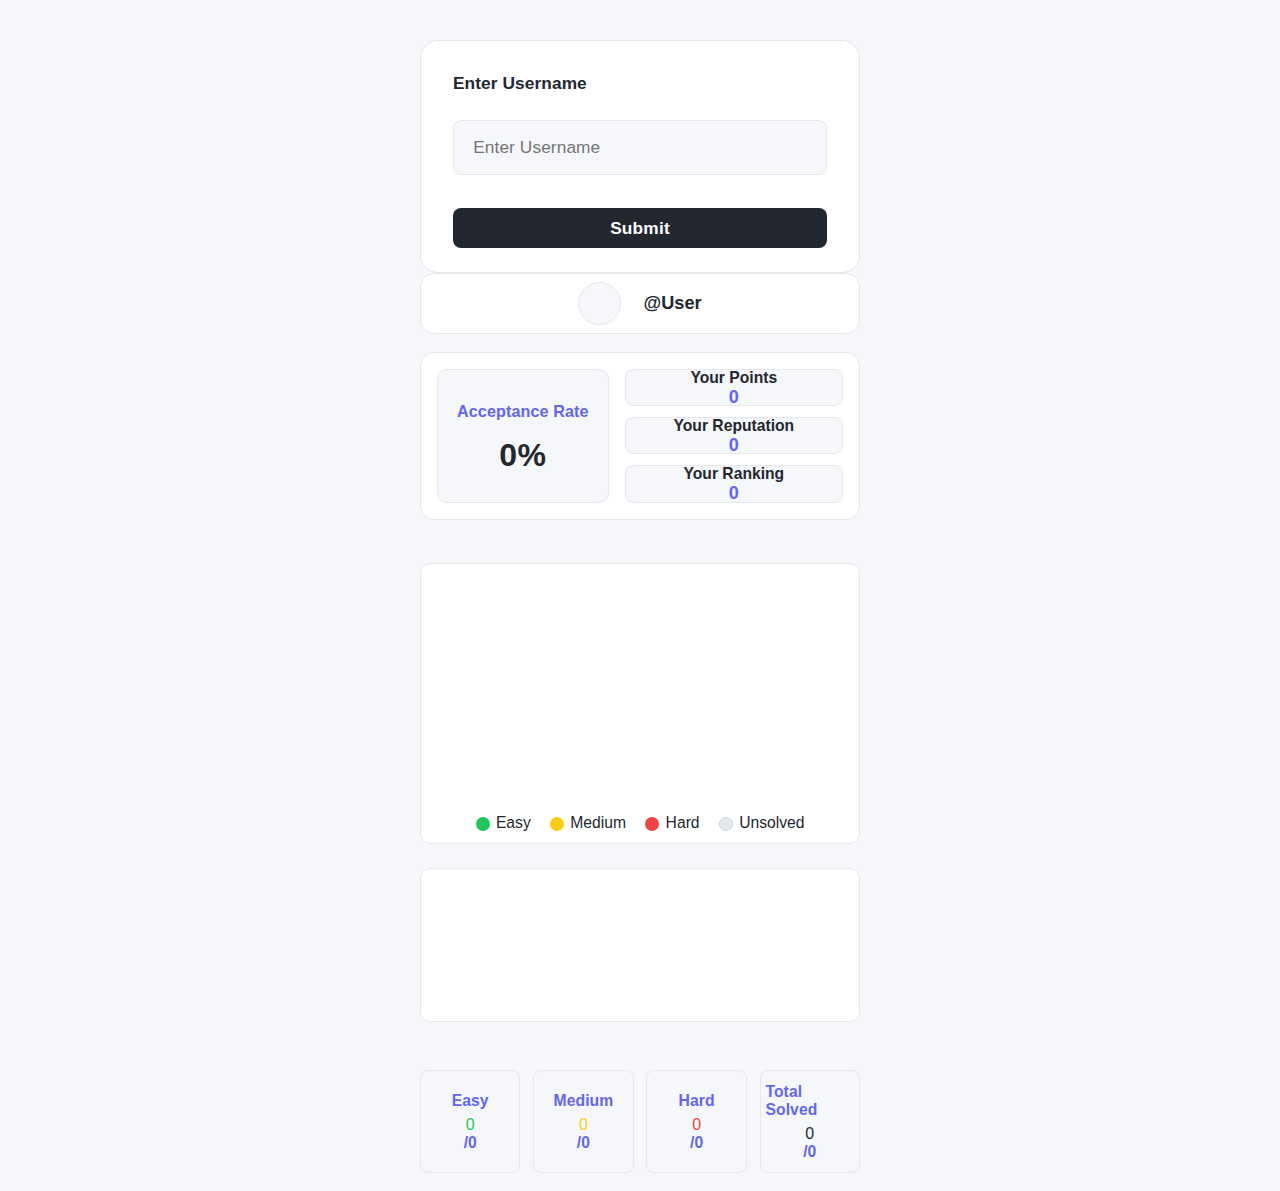
<file: LeetProgress/index.html>
<!DOCTYPE html>
<html lang="en">
<head>
    <meta charset="UTF-8">
    <meta name="viewport" content="width=device-width, initial-scale=1.0">
    <title>LeetProgress Ultra</title>
    <link rel="stylesheet" href="style.css">
</head>
<body>
    <div class="account">
        <label for="user">Enter Username</label>
        <input type="text" id="user" placeholder="Enter Username">
        <button id="fetchBtn">Submit</button>
    </div>
    <div class="user">
        <div class="profile">
            <div class="image"></div>
            <div class="username"><h2>@User</h2></div>
        </div>
    </div>
    <div class="stat">
        <div class="acceptance">
            <h4>Acceptance Rate</h4>
            <h1 class="acceptance-rate">0%</h1>
        </div>
        <div class="stat2">
            <div class="points">
                <h6>Your Points</h6>
                <h2 class="point-data">0</h2>
            </div>
            <div class="reputation">
                <h6>Your Reputation</h6>
                <h2 class="reputation-data">0</h2>
            </div>
            <div class="ranking">
                <h6>Your Ranking</h6>
                <h2 class="ranking-data">0</h2>
            </div>
        </div>
    </div>
    <div class="charts">
        <div class="pie-chart-container">
            <div class="pie-chart-wrapper">
                <canvas id="pieChart" width="220" height="220"></canvas>
                <div id="pie-center-text"></div>
            </div>
            <div class="pie-legend">
                <span><span class="legend-dot easy"></span>Easy</span>
                <span><span class="legend-dot medium"></span>Medium</span>
                <span><span class="legend-dot hard"></span>Hard</span>
                <span><span class="legend-dot unsolved"></span>Unsolved</span>
            </div>
        </div>
        <div class="submission">
            <canvas id="submissionChart" height="120"></canvas>
        </div>
    </div>
    <div class="problems">
        <div class="problem-card easy">
            <h5>Easy</h5>
            <div class="easy-solved">0</div>
            <div class="easy-total">/0</div>
        </div>
        <div class="problem-card medium">
            <h5>Medium</h5>
            <div class="medium-solved">0</div>
            <div class="medium-total">/0</div>
        </div>
        <div class="problem-card hard">
            <h5>Hard</h5>
            <div class="hard-solved">0</div>
            <div class="hard-total">/0</div>
        </div>
        <div class="problem-card total">
            <h5>Total Solved</h5>
            <div class="total-solved">0</div>
            <div class="total-questions">/0</div>
        </div>
    </div>
    <script src="script.js"></script>
</body>
</html>
</file>
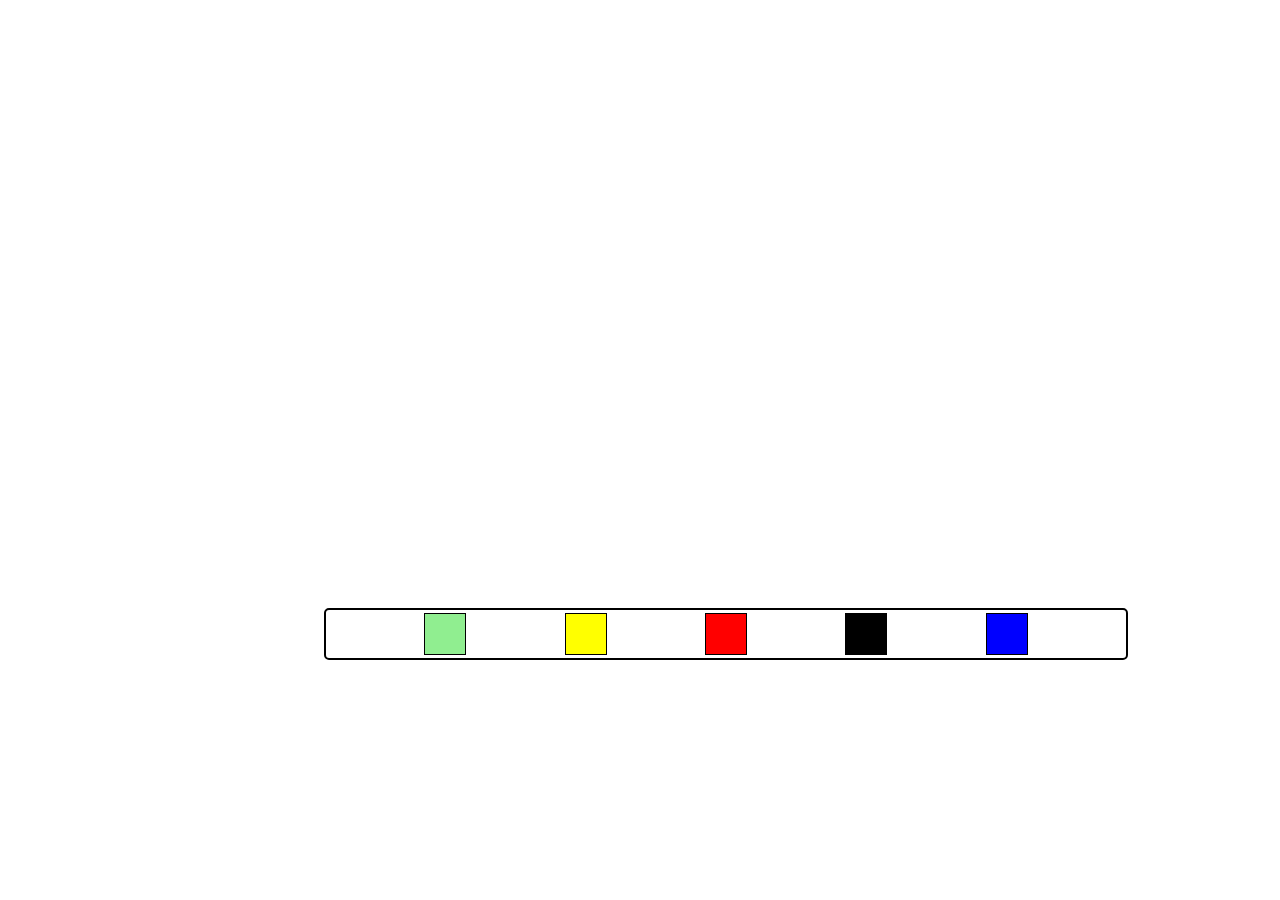
<file: DOM/EventListner/Index.html>
<!DOCTYPE html>
<html lang="en">
<head>
    <meta charset="UTF-8">
    <meta name="viewport" content="width=device-width, initial-scale=1.0">
    <title>Document</title>
    <link rel="stylesheet" href="style.css">
</head>
<body>
   
    <div class="container">
       <div id="g" ></div>
       <div id="y" ></div>
       <div id="r" ></div>
       <div id="bl" ></div>
       <div id="blue" ></div>
    </div>
    
    <script src="script.js"></script>
</body>
</html>
</file>
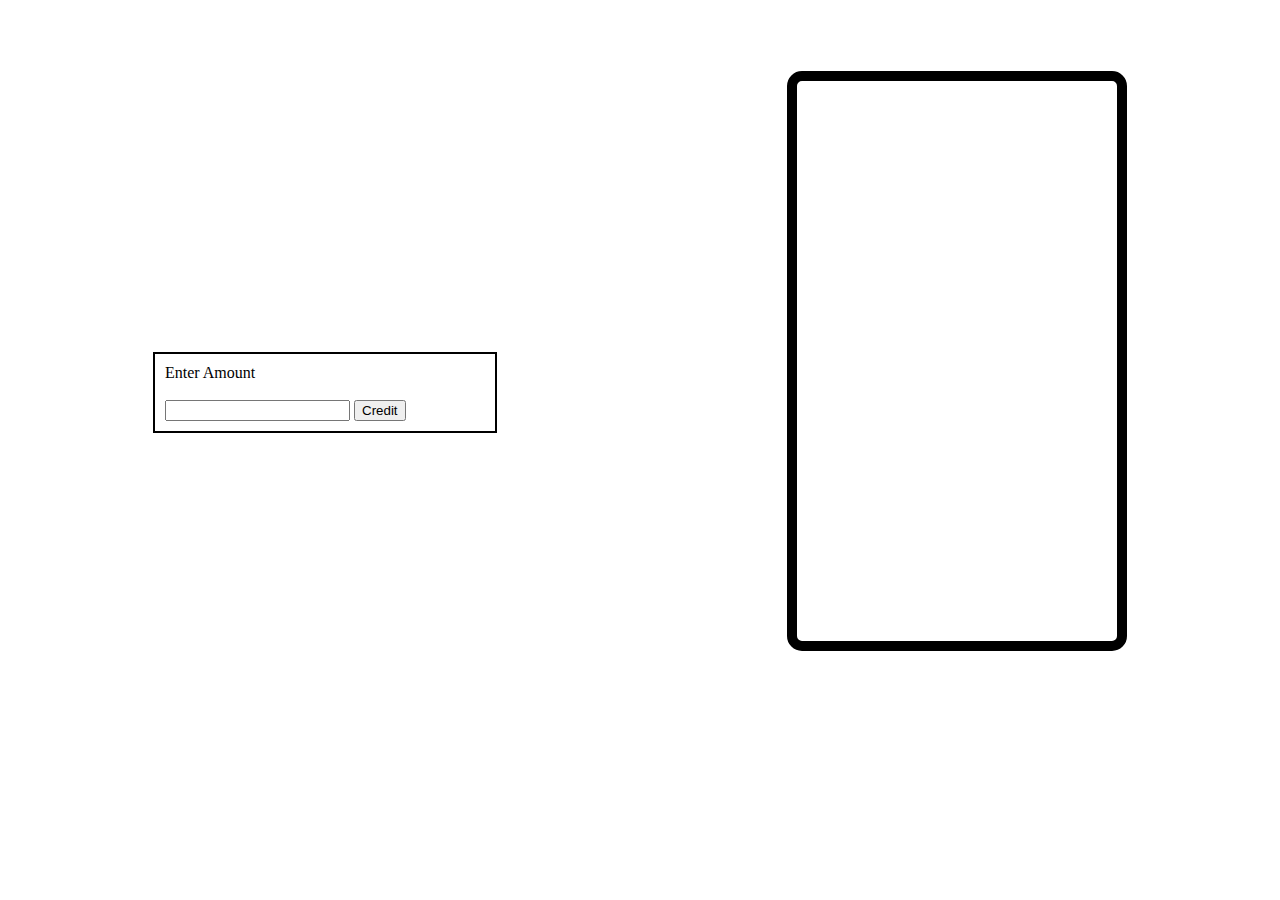
<file: DOM/SetTimeOut/index.html>
<!DOCTYPE html>
<html lang="en">
<head>
    <meta charset="UTF-8">
    <meta name="viewport" content="width=device-width, initial-scale=1.0">
    <title>Document</title>
    <link rel="stylesheet" href="style.css">
</head>
<body>
    <div id="atm">
        <label for="amt">Enter Amount</label>
        <br><br>
        <input type="text" id="amt">

        <button>Credit</button>
    </div>
    <div id="phone">
        <div class="msg">
            
        </div>
    </div>

    <script src="Script.js"></script>
</body>
</html>
</file>
<file: LeetProgress/style.css>
* {
    margin: 0;
    padding: 0;
    box-sizing: border-box;
    font-family: 'Inter', 'Segoe UI', Tahoma, Geneva, Verdana, sans-serif;
}

body {
    background: #f6f7fb;
    min-height: 100vh;
    width: 100vw;
    display: flex;
    flex-direction: column;
    align-items: center;
}

.account {
    width: 440px;
    min-width: 260px;
    background: #fff;
    padding: 2rem 2rem 1.5rem 2rem;
    border-radius: 18px;
    color: #23272f;
    border: 1px solid #e5e7eb;
    display: flex;
    flex-direction: column;
    align-items: stretch;
    gap: 1.1rem;
    margin-top: 2.5rem;
}

.account label {
    font-size: 1.08rem;
    font-weight: 600;
    margin-bottom: 0.5rem;
    color: #23272f;
    letter-spacing: 0.1px;
}

#user {
    background: #f6f7fb;
    color: #23272f;
    border: 1px solid #e5e7eb;
    border-radius: 8px;
    padding: 1rem 1.2rem;
    font-size: 1.08rem;
    outline: none;
    font-weight: 500;
    letter-spacing: 0.1px;
    margin-bottom: 1rem;
}

#user:focus {
    border: 1.5px solid #6366f1;
    background: #f0f1fa;
}

.account button {
    width: 100%;
    height: 2.5rem;
    border-radius: 8px;
    background: #23272f;
    color: #fff;
    font-weight: 600;
    font-size: 1.08rem;
    border: none;
    cursor: pointer;
    letter-spacing: 0.2px;
}
.account button:hover, .account button:focus {
    background: #6366f1;
    color: #fff;
}

.user {
    background: #fff;
    width: 440px;
    min-width: 260px;
    display: flex;
    justify-content: center;
    align-items: center;
    height: 3.8rem;
    border-radius: 14px;
    border: 1px solid #e5e7eb;
    margin-bottom: 1.1rem;
}

.profile {
    display: flex;
    justify-content: center;
    align-items: center;
    gap: 22px;
    width: 100%;
    height: 100%;
}

.image {
    width: 2.7rem;
    height: 2.7rem;
    background: #f6f7fb;
    border-radius: 50%;
    display: flex;
    align-items: center;
    justify-content: center;
    border: 1.5px solid #e5e7eb;
}

.username {
    color: #6366f1;
    font-size: 1.08rem;
    font-weight: 600;
    letter-spacing: 0.1px;
}

.username h2 {
    color: #23272f;
    font-size: 1.13rem;
    font-weight: 700;
    margin: 0;
    letter-spacing: 0.1px;
}

.stat {
    background: #fff;
    width: 440px;
    min-width: 260px;
    border-radius: 14px;
    display: flex;
    justify-content: space-between;
    align-items: center;
    height: 10.5rem;
    border: 1px solid #e5e7eb;
    padding: 1rem 1rem;
    gap: 1rem;
    margin-bottom: 1.2rem;
}

.acceptance {
    height: 100%;
    width: 44%;
    background: #f6f7fb;
    border-radius: 10px;
    display: flex;
    flex-direction: column;
    align-items: center;
    justify-content: center;
    border: 1px solid #e5e7eb;
    position: relative;
    overflow: hidden;
}
.acceptance h4 {
    color: #6366f1;
    padding-top: 5px;
    font-size: 1.01rem;
    font-weight: 600;
    letter-spacing: 0.1px;
    z-index: 1;
    position: relative;
}

.acceptance h1 {
    margin-top: 1rem;
    font-size: 2rem;
    color: #23272f;
    font-weight: 800;
    letter-spacing: 0.5px;
    z-index: 1;
    position: relative;
}

.stat2 {
    width: 56%;
    height: 100%;
    display: flex;
    align-items: stretch;
    justify-content: center;
    flex-direction: column;
    gap: 0.7rem;
}

.points, .reputation, .ranking {
    width: 100%;
    height: 32%;
    background: #f6f7fb;
    border-radius: 8px;
    display: flex;
    flex-direction: column;
    align-items: center;
    justify-content: center;
    border: 1px solid #e5e7eb;
    padding: 0.4rem 0;
    position: relative;
    overflow: hidden;
}

.points h6, .reputation h6, .ranking h6 {
    color: #23272f;
    padding-top: 2px;
    font-size: 0.98rem;
    font-weight: 600;
    z-index: 1;
    position: relative;
}
.points h2, .reputation h2, .ranking h2 {
    color: #6366f1;
    font-size: 1.13rem;
    font-weight: 800;
    z-index: 1;
    position: relative;
}

.charts {
    width: 440px;
    min-width: 260px;
    display: flex;
    flex-direction: column;
    gap: 1.5rem;
    margin: 1.5rem auto 1.5rem auto;
}

.pie-chart-container {
    background: #fff;
    border-radius: 10px;
    border: 1px solid #e5e7eb;
    padding: 1.2rem 0.7rem 0.7rem 0.7rem;
    display: flex;
    flex-direction: column;
    align-items: center;
    justify-content: center;
}

.pie-chart-wrapper {
    position: relative;
    width: 220px;
    height: 220px;
    margin: 0 auto;
}
#pieChart {
    display: block;
    background: #fff;
    border-radius: 50%;
}
#pie-center-text {
    position: absolute;
    top: 0;
    left: 0;
    width: 220px;
    height: 220px;
    display: flex;
    flex-direction: column;
    align-items: center;
    justify-content: center;
    pointer-events: none;
    z-index: 2;
}
#pie-center-text .main {
    font-size: 2.3rem;
    font-weight: 800;
    color: #23272f;
    line-height: 1;
}
#pie-center-text .sub {
    font-size: 1.1rem;
    color: #6366f1;
    font-weight: 600;
    margin-top: 0.1em;
}
#pie-center-text .label {
    font-size: 1rem;
    color: #22c55e;
    margin-top: 0.2em;
    font-weight: 600;
}

.pie-legend {
    display: flex;
    gap: 1.2rem;
    margin-top: 0.7rem;
    font-size: 0.98rem;
    color: #23272f;
    font-weight: 500;
}
.pie-legend .legend-dot {
    display: inline-block;
    width: 0.9em;
    height: 0.9em;
    border-radius: 50%;
    margin-right: 0.4em;
    vertical-align: middle;
}
.pie-legend .easy { background: #22c55e; }
.pie-legend .medium { background: #facc15; }
.pie-legend .hard { background: #ef4444; }
.pie-legend .unsolved { background: #e5e7eb; border: 1px solid #cbd5e1; }

.submission {
    width: 100%;
    background: #fff;
    border-radius: 10px;
    border: 1px solid #e5e7eb;
    padding: 1rem 0.7rem;
    display: flex;
    flex-direction: column;
    align-items: center;
    justify-content: center;
}

.problems {
    width: 440px;
    min-width: 260px;
    display: flex;
    flex-direction: row;
    justify-content: space-between;
    align-items: stretch;
    gap: 0.8rem;
    margin: 1.5rem auto 1.1rem auto;
}

.problem-card {
    flex: 1;
    background: #f6f7fb;
    border-radius: 8px;
    border: 1px solid #e5e7eb;
    display: flex;
    flex-direction: column;
    align-items: center;
    justify-content: center;
    padding: 0.7rem 0.3rem;
    min-width: 0;
    position: relative;
    overflow: hidden;
}
.problem-card h5 {
    font-size: 0.98rem;
    color: #6366f1;
    margin-bottom: 0.4rem;
    font-weight: 700;
    letter-spacing: 0.1px;
}
.problem-card .easy-solved { color: #22c55e; }
.problem-card .medium-solved { color: #facc15; }
.problem-card .hard-solved { color: #ef4444; }
.problem-card .total-solved { color: #23272f; }
.problem-card .easy-total, .problem-card .medium-total, .problem-card .hard-total, .problem-card .total-questions {
    font-size: 0.98rem;
    color: #6366f1;
    font-weight: 600;
}

@media (max-width: 900px) {
    .problems {
        flex-direction: row;
        gap: 0.7rem;
        margin: 1rem auto;
    }
    .problem-card {
        width: 100%;
        min-width: 0;
        border-radius: 8px;
        padding: 0.7rem 0.3rem;
    }
}

@media (max-width: 700px) {
    .account, .user, .stat, .charts, .problems, .submission {
        width: 97vw;
        min-width: unset;
        max-width: 100vw;
        border-radius: 10px;
    }
    .account {
        margin-top: 1.2rem;
        padding: 1.2rem 0.7rem 1rem 0.7rem;
    }
    .user {
        height: auto;
        padding: 1.1rem 0;
        margin-bottom: 1.2rem;
    }
    .profile {
        flex-direction: column;
        gap: 0.7rem;
    }
    .image {
        width: 3rem;
        height: 3rem;
    }
    .username h2 {
        font-size: 1rem;
        text-align: center;
    }
    .stat {
        flex-direction: column;
        height: auto;
        padding: 1rem 0.5rem;
        gap: 0.7rem;
    }
    .acceptance, .stat2 {
        width: 98%;
        margin: 0 auto;
    }
    .acceptance {
        margin-bottom: 1rem;
        min-height: 4.5rem;
    }
    .acceptance h1 {
        font-size: 1.2rem;
        margin-top: 0.7rem;
    }
    .stat2 {
        display: flex !important;
        flex-direction: row !important;
        gap: 0.5rem;
        width: 100%;
        align-items: stretch;
        justify-content: center;
    }
    .points, .reputation, .ranking {
        width: 33.3%;
        margin: 0;
        height: auto;
        padding: 0.7rem 0.2rem;
        border-radius: 8px;
    }
    .charts {
        flex-direction: column;
        gap: 1rem;
        margin: 1rem auto;
    }
    .pie-chart-container {
        padding: 1rem 0.3rem 0.3rem 0.3rem;
    }
    .submission {
        margin: 1rem auto;
        padding: 0.7rem 0.3rem;
    }
}
</file>
<file: DOM/EventListner/style.css>
.container{
    display: flex;
    justify-content: space-evenly;
    align-items: center;
    width:50rem;
    height:3rem;
    border:2px solid black;
    border-radius: 5px;
    margin-top: 38rem;
    margin-left:25%;
}

.container div{

    width:40px;
    height:40px;
    border:1px solid black;
    display: flex;
    justify-content: center;
    align-items: center;
}

#g{
    background:lightgreen;
}
#y{
    background-color: yellow;
}
#r{
    background: red;
}
#bl{
    background:black;
}
#blue{
    background: blue;
}
</file>
<file: DOM/SetTimeOut/style.css>
body{
    display:flex;
    justify-content: space-around;
    align-items: center;
    
}

#atm{
    margin-top:10%;
    height:5    rem;
    width:20rem;
    border:2px solid black;
    padding:10px;
}

#phone{
    margin-top:5%;
    height:35rem;
    width:20rem;
    border:10px solid black;
    border-radius: 15px;
}

.msg{
    padding:5px;
    width:90%;
    height:30%;
    /* border:1px solid black; */
    margin-left:5%;
    margin-top:5%;
}
</file>
